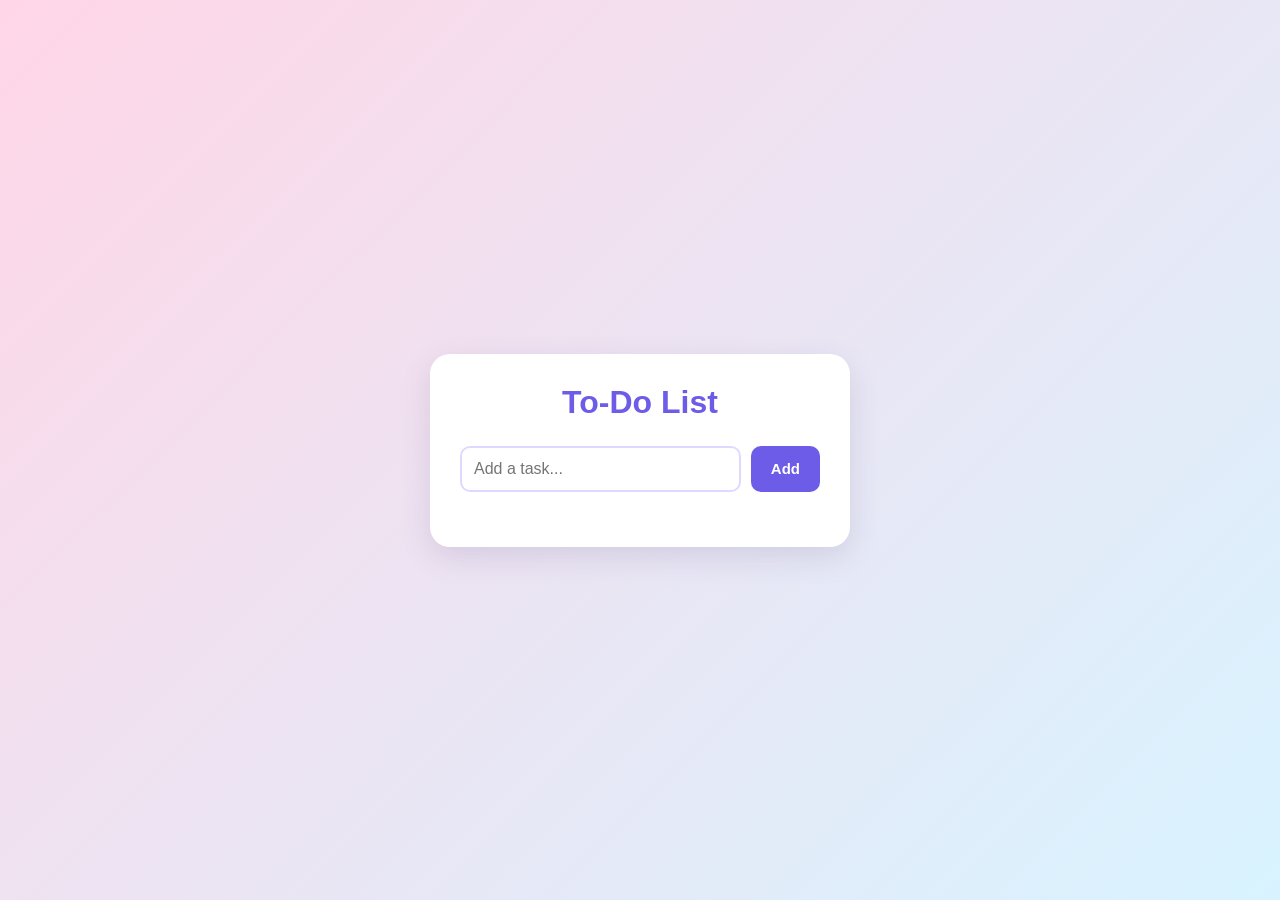
<file: To-Do-List/index.html>
<!DOCTYPE html>
<html lang="en">
<head>
  <meta charset="UTF-8">
  <title>To-Do List</title>
  <link rel="stylesheet" href="style.css">
</head>
<body>

    <div class="app">
  <h1>To-Do List</h1>

  <div class="input-row">
  <input type="text" id="taskInput" placeholder="Add a task...">
  <button id="addBtn">Add</button>
</div>

  <ul id="taskList"></ul>

  

  </div>
  <script src="script.js"></script>
</body>
</html>
</file>
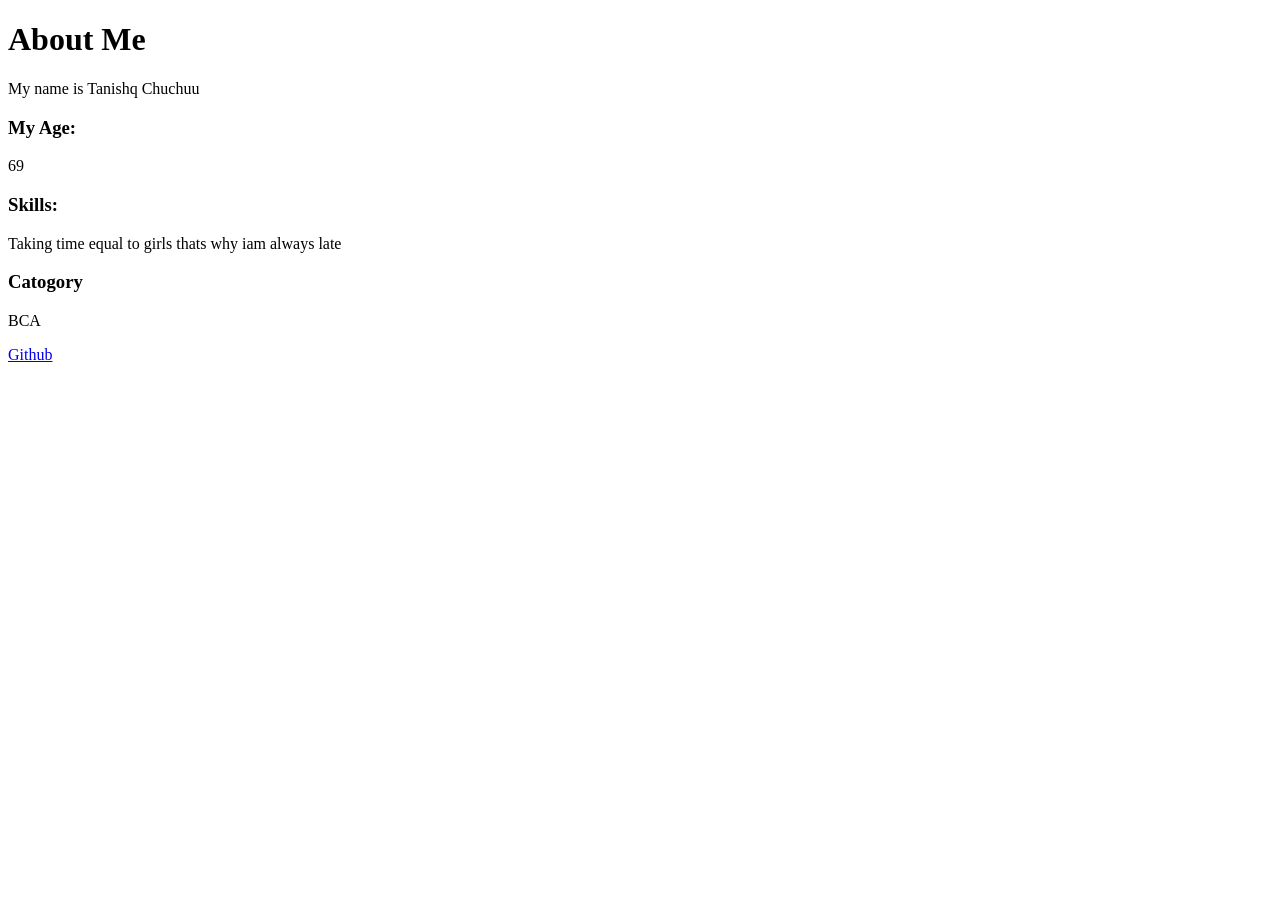
<file: web dev/index.html>
<!DOCTYPE html>

<html>
    <head>
            <title>bio</title>
    </head>
<body>
   <h1> About Me </h1>
   <p> My name is Tanishq Chuchuu</p>

   <h3> My Age:</h2>
   <p> 69 </p>

    <h3> Skills:</h3>
   <p>Taking time equal to girls thats why iam always late</p>

   <h3>Catogory</h4>
    <p>BCA</p>

    <a href="https://github.com/">Github</a>
</body>

</html
</file>
<file: To-Do-List/style.css>
* {
    margin: 0;
    padding: 0;
    box-sizing: border-box;
}

body {
    font-family: Arial, sans-serif;
    background: linear-gradient(135deg, #ffd6e7, #d8f3ff);

    display: flex;
    justify-content: center;
    align-items: center;

    min-height: 100vh;
}

.app {
    width: 420px;
    background: #ffffff;
    padding: 30px;
    border-radius: 20px;
    box-shadow: 0 10px 30px rgba(80, 70, 120, 0.15);
}

h1 {
    text-align: center;
    margin-bottom: 25px;
    color: #6c5ce7;
    font-size: 32px;
}

.input-row {
    display: flex;
    gap: 10px;
}

#taskInput {
    flex: 1;
    padding: 12px;
    border: 2px solid #e0d9ff;
    border-radius: 10px;
    font-size: 16px;
    outline: none;
}

#taskInput:focus {
    border-color: #a29bfe;
}

#addBtn {
    padding: 12px 20px;
    border: none;
    border-radius: 10px;
    background: #6c5ce7;
    color: white;
    font-size: 15px;
    font-weight: bold;
    cursor: pointer;
    transition: 0.2s;
}

#addBtn:hover {
    background: #5a4bd1;
    transform: translateY(-2px);
}

#taskList {
    list-style: none;
    margin-top: 25px;
}

#taskList li {
    display: flex;
    justify-content: space-between;
    align-items: center;

    padding: 13px 15px;
    margin-bottom: 12px;

    background: #f8f7ff;
    border-left: 5px solid #a29bfe;
    border-radius: 10px;

    color: #444;
}

#taskList span {
    cursor: pointer;
}

#taskList button {
    border: none;
    background: transparent;
    cursor: pointer;
    font-size: 18px;
}

.completed {
    text-decoration: line-through;
    opacity: 0.5;
}
</file>
